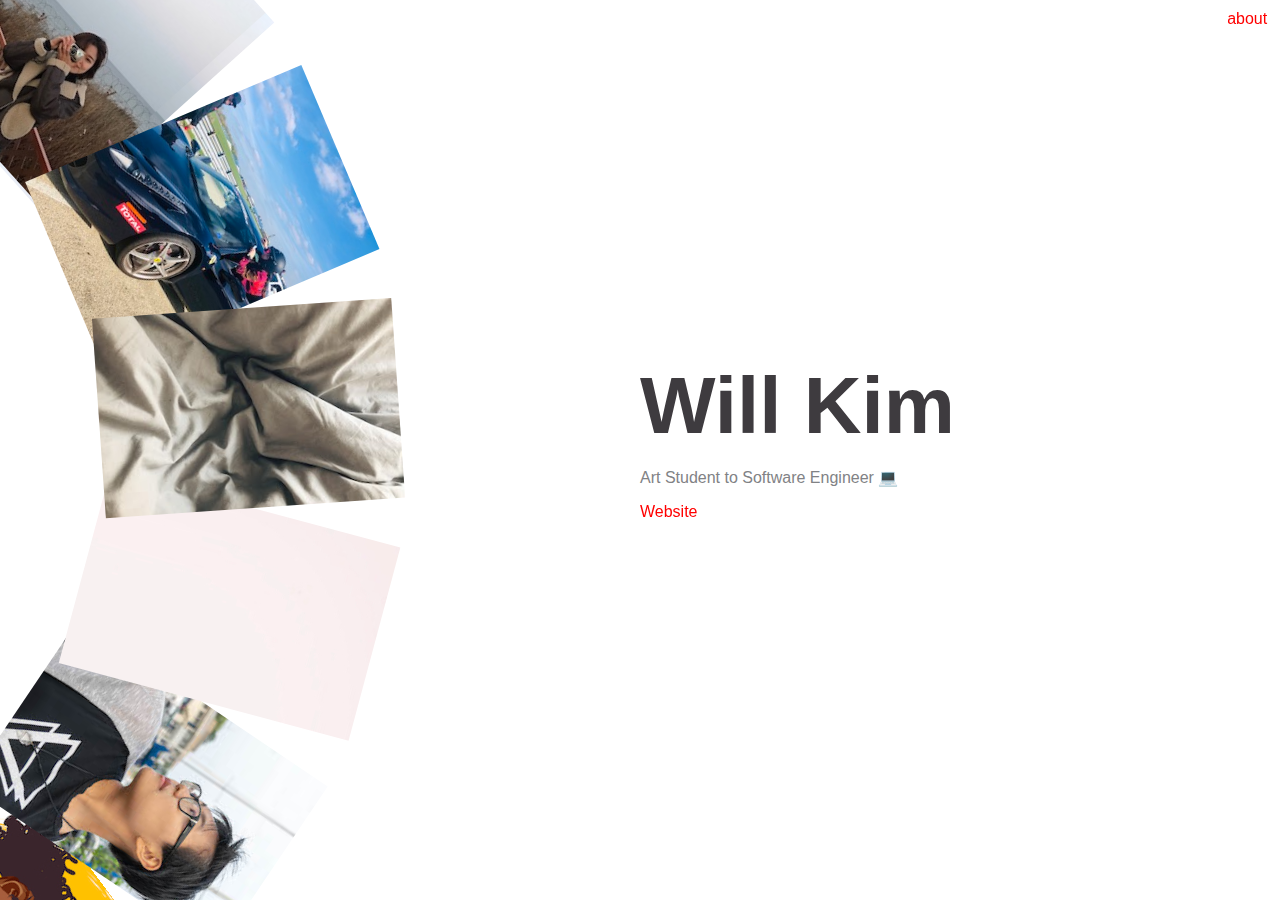
<file: index.html>
<!DOCTYPE html>
<html lang="en" dir="ltr">
    <head xmlns="http://www.w3.org/1999/html">
        <meta http-equiv="Content-Type" content="text/html; charset=UTF-8" />
        <meta http-equiv="X-UA-Compatible" content="IE=edge,chrome=1" />
        <title>Will's Nerds</title>
        <meta name="viewport" content="width=1200" />
        <meta name="author" content="will kim"/>
        <meta name="robots" content="index,follow">

        <script type="text/javascript" src="CMRotate.js"></script>
        <script type="text/javascript" src="Nerds.js"></script>
        <link rel="stylesheet" href="./assets/utils.css">
        <link rel="stylesheet" href="index.css">
    </head>

    <body>
        <nav id="About-Nerd">
            <a href="./about/about.html">about</a>
        </nav>
        <div class="Nerds-container">
            <h1 id="Nerd">Nerd</h1>
            <p id="Nerd-description">Nerd, Nerding, Nerd-o-matic</p>
            <span id="Nerd-links"><a id="Nerd-url" href="#" target="_blank">Website</a></span>
        </div>
        <div id="rotate-div" class="chand"></div>
        <script type="text/javascript" src="index.js"></script>
    </body>
</html>
</file>
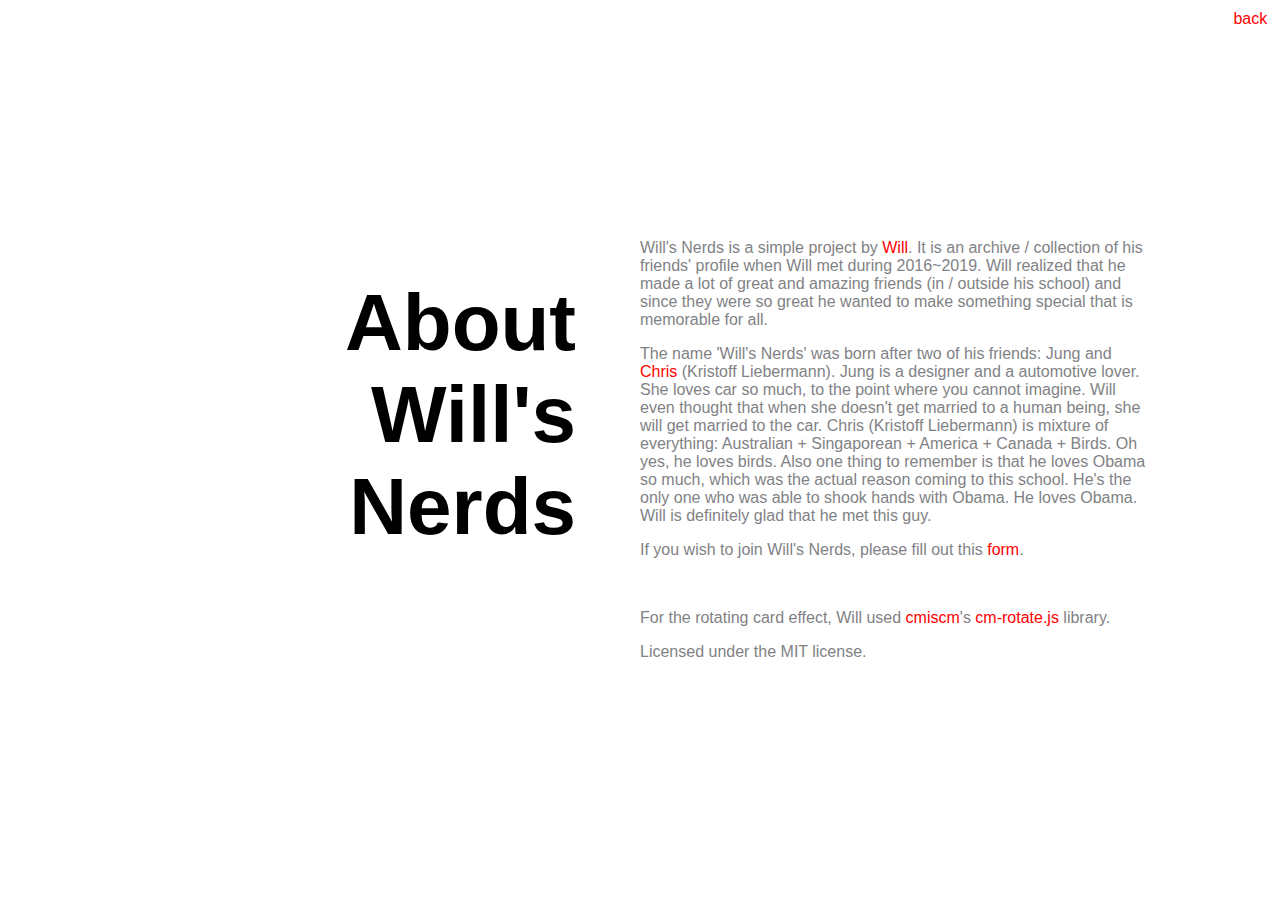
<file: about/about.html>
<!DOCTYPE html>
<html lang="en" dir="ltr">
  <head xmlns="http://www.w3.org/1999/html">
    <meta http-equiv="Content-Type" content="text/html; charset=UTF-8" />
    <meta http-equiv="X-UA-Compatible" content="IE=edge,chrome=1" />
    <title>Will's Nerds - About</title>
    <meta name="viewport" content="width=1200" />
    <meta name="author" content="will kim"/>
    <meta name="robots" content="index,follow">

    <link rel="stylesheet" href="about.css">
    <link rel="stylesheet" href="../assets/utils.css">
  </head>
  <body>
      <main class="about-container">
          <nav id="Back-to-Nerd">
              <a href="../index.html">back</a>
          </nav>
          <article id="about-header">
              <h1>About <br /> Will's Nerds</h1>
          </article>
          <article id="about-description">
              <p>Will's Nerds is a simple project by <a href="https://withoutwax.me">Will</a>. It is an archive / collection of his friends' profile when Will met during 2016~2019. Will realized that he made a lot of great and amazing friends (in / outside his school) and since they were so great he wanted to make something special that is memorable for all.</p>
              <p>The name 'Will's Nerds' was born after two of his friends: Jung and <a href="https://www.chriszhu-design.com/" target="_blank">Chris</a> (Kristoff Liebermann). Jung is a designer and a automotive lover. She loves car so much, to the point where you cannot imagine. Will even thought that when she doesn't get married to a human being, she will get married to the car. Chris (Kristoff Liebermann) is mixture of everything: Australian + Singaporean + America + Canada + Birds. Oh yes, he loves birds. Also one thing to remember is that he loves Obama so much, which was the actual reason coming to this school. He's the only one who was able to shook hands with Obama. He loves Obama. Will is definitely glad that he met this guy.</p>
              <p>If you wish to join Will's Nerds, please fill out this <a href="https://goo.gl/forms/V4t4v2UvdwbiLec92" target="_blank">form</a>.</p>
              <br>
              <p>For the rotating card effect, Will used <a href="https://http://cmiscm.com/">cmiscm</a>'s <a href="https://github.com/cmiscm/cm-rotate.js">cm-rotate.js</a> library.</p>
              <p>Licensed under the MIT license.</p>
          </article>
      </main>
  </body>
</html>
</file>
<file: assets/utils.css>
:root {
    --Nerds-position-y: 40vh;
    --Nerds-position-x: 50vw;
    --Nerds-color: #3e3b3f; /* #343235 */
}
html, body {
    font-family: Neue Haas Grotesk,-apple-system,BlinkMacSystemFont,Segoe UI,Roboto,Oxygen,Ubuntu,Cantarell,Fira Sans,Droid Sans,Helvetica Neue,sans-serif;
}

* {
    -webkit-user-select: none;
    -khtml-user-select: none;
    -moz-user-select: none;
    -ms-user-select: none;
    -o-user-select: none;
    user-select: none;

}
h1 {
    font-weight: 600;
    font-size: 5rem;
}
p {
    font-size: 1rem;
    font-weight: 400;
    color: #818285;
}
a {
    color: #ff0000;
    text-decoration: none;
    font-size: 1rem;

}
a:hover {
    color: #000;
}
</file>
<file: index.css>
html, body {
    width:100%;
    height:100%;
    margin: 0;
    padding: 0;

    color: var(--Nerds-color);
    overflow: hidden;
    position: fixed;
}

#About-Nerd {
    margin-top: 10px;
    right: 0;
    margin-right: 1vw;
    position: absolute;
    z-index: 2;

    -webkit-transition: all .7s cubic-bezier(0.165, 0.84, 0.44, 1);
    transition: all .7s cubic-bezier(0.165, 0.84, 0.44, 1);
}
#About-Nerd::after {
    -webkit-transition: all .7s cubic-bezier(0.165, 0.84, 0.44, 1);
    transition: all .7s cubic-bezier(0.165, 0.84, 0.44, 1);
}
#About-Nerd:hover {
    margin-top: 15px;
}

.Nerds-container {
  margin-left: var(--Nerds-position-x);
  margin-top: var(--Nerds-position-y);

  position: absolute;

  display: grid;
  text-align: left;
}
#Nerd {
    margin: auto;
    margin-left: 0;

}
#Nerd-description {

}
#Nerd-links {
    z-index: 2;
}
#rotate-div {
    overflow: hidden;
    position: relative;
    width:100%;
    height:100%;
    transform: rotate(180deg);

    touch-action: manipulation;

    /* border: 1px solid black; */
}

.chand {
    cursor: url(images/hand.cur), move;
}
.chand:active {
    cursor: url(images/hand-h.cur), move;
}


@media screen and (max-device-width : 425px) and (orientation: portrait) {
    #Nerd {
        font-size: 9rem;
    }
    #Nerd-description {
        font-size: 2rem;
    }
    a {
        font-size: 2rem;
    }
}
</file>
<file: about/about.css>
body {
    margin:auto;
}

.about-container {
    display: grid;
    grid-template-columns: repeat(2, 1fr);
    grid-row: 10vw auto;
    min-height: 100vh;
    margin: 0px 10vw 0px 10vw;

    align-content: center;

}

#Back-to-Nerd {
    margin-top: 10px;
    right: 0;
    margin-right: 1vw;
    position: absolute;
    z-index: 2;

    -webkit-transition: all .7s cubic-bezier(0.165, 0.84, 0.44, 1);
    transition: all .7s cubic-bezier(0.165, 0.84, 0.44, 1);
}
#Back-to-Nerd::after {
    -webkit-transition: all .7s cubic-bezier(0.165, 0.84, 0.44, 1);
    transition: all .7s cubic-bezier(0.165, 0.84, 0.44, 1);
}
#Back-to-Nerd:hover {
    margin-top: 15px;
}


#about-header {
    max-width: 40vw;

    text-align: right;
    justify-self: flex-end;
    margin-right: 5vw;
}
#about-description {
    align-self: center;
}

@media screen and (max-device-width : 425px) and (orientation: portrait) {
    #Back-to-Nerd {
        text-align: center;
        margin: 5vh 0 5vh 0;
        position: relative;
        z-index: 2;

        -webkit-transition: none;
        transition: none;
    }
    #Back-to-Nerd:hover {
        margin-top: 5vh;
    }
    .about-container {
        display: grid;
        grid-template-columns: 1fr;
        grid-template-rows: auto;
        min-height: 80vh;
    }
    #about-header {
        text-align: center;
        justify-self: center;
        margin: auto;
        max-width: 100vw;
    }
}
</file>
